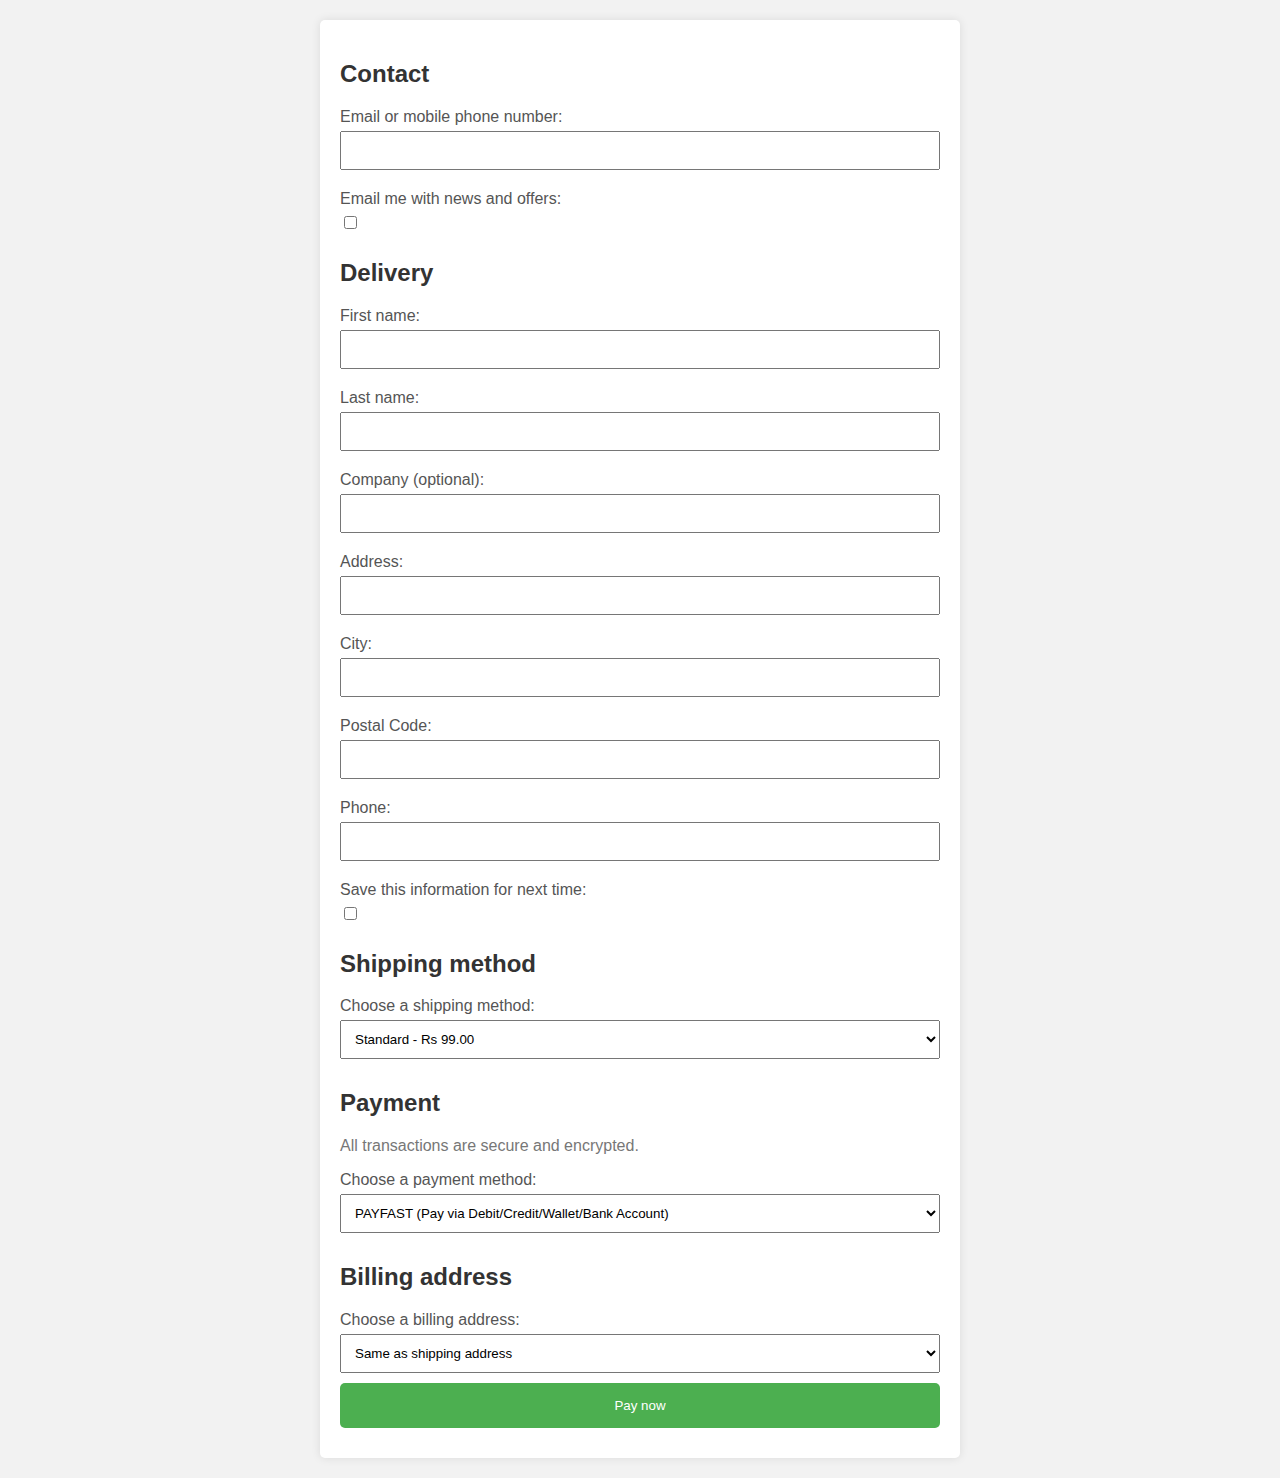
<file: table.html>
<!DOCTYPE html>
<html lang="en">
<head>
  <meta charset="UTF-8">
  <meta name="viewport" content="width=device-width, initial-scale=1.0">
  <title>Order Form</title>
  <link rel="stylesheet" href="table.css">
</head>
<body>

<form id="orderForm" action="your_payment_processing_script.php" method="post">
  <h2>Contact</h2>

  <label for="email">Email or mobile phone number:</label>
  <input type="text" id="email" name="email" required>

  <label for="newsOffers">Email me with news and offers:</label>
  <input type="checkbox" id="newsOffers" name="newsOffers">

  <h2>Delivery</h2>

  <label for="firstName">First name:</label>
  <input type="text" id="firstName" name="firstName" required>

  <label for="lastName">Last name:</label>
  <input type="text" id="lastName" name="lastName" required>

  <label for="company">Company (optional):</label>
  <input type="text" id="company" name="company">

  <label for="address">Address:</label>
  <input type="text" id="address" name="address" required>

  <label for="city">City:</label>
  <input type="text" id="city" name="city" required>

  <label for="postalCode">Postal Code:</label>
  <input type="text" id="postalCode" name="postalCode" pattern="[0-9]{4}" required>

  <label for="phone">Phone:</label>
  <input type="tel" id="phone" name="phone" required>

  <label for="saveInfo">Save this information for next time:</label>
  <input type="checkbox" id="saveInfo" name="saveInfo">

  <h2>Shipping method</h2>

  <label for="shippingMethod">Choose a shipping method:</label>
  <select id="shippingMethod" name="shippingMethod" required>
    <option value="standard">Standard - Rs 99.00</option>
  </select>

  <h2>Payment</h2>

  <p>All transactions are secure and encrypted.</p>

  <label for="paymentMethod">Choose a payment method:</label>
  <select id="paymentMethod" name="paymentMethod" required>
    <option value="payfast">PAYFAST (Pay via Debit/Credit/Wallet/Bank Account)</option>
    <option value="cod">Cash on Delivery (COD)</option>
  </select>

  <h2>Billing address</h2>

  <label for="billingAddress">Choose a billing address:</label>
  <select id="billingAddress" name="billingAddress" required>
    <option value="sameAsShipping">Same as shipping address</option>
    <option value="different">Use a different billing address</option>
  </select>

  <button type="submit">Pay now</button>
</form>

</body>
</html>
</file>
<file: table.css>
body {
    font-family: Arial, sans-serif;
    margin: 0;
    padding: 0;
    background-color: #f2f2f2;
  }
  
  form {
    max-width: 600px;
    margin: 20px auto;
    padding: 20px;
    background-color: #fff;
    border-radius: 5px;
    box-shadow: 0 0 10px rgba(0, 0, 0, 0.1);
  }
  
  h2 {
    color: #333;
  }
  
  label {
    display: block;
    margin: 10px 0 5px;
    color: #555;
  }
  
  input,
  select,
  button {
    width: 100%;
    padding: 10px;
    margin-bottom: 10px;
    box-sizing: border-box;
  }
  
  input[type="checkbox"] {
    width: auto;
  }
  
  button {
    background-color: #4caf50;
    color: #fff;
    border: none;
    padding: 15px;
    border-radius: 5px;
    cursor: pointer;
  }
  
  button:hover {
    background-color: #45a049;
  }
  
  select {
    padding: 10px;
  }
  
  p {
    color: #777;
  }
</file>
